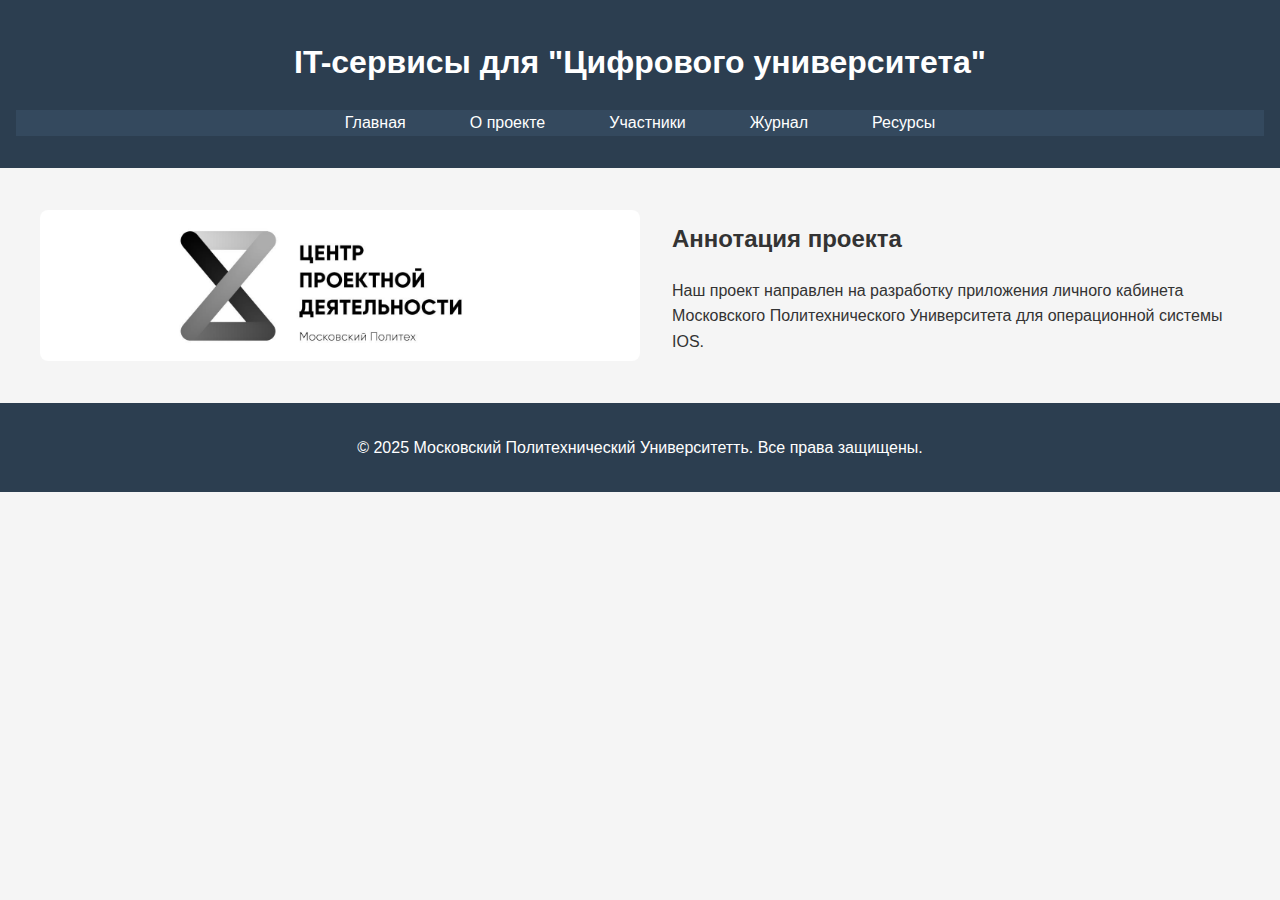
<file: index.html>
<!DOCTYPE html>
<html lang="ru">
<head>
    <meta charset="UTF-8">
    <meta name="viewport" content="width=device-width, initial-scale=1.0">
    <title>Проект "IT-сервисы для "Цифрового университета""</title>
    <link rel="stylesheet" href="styles.css">
</head>
<body>
    <header>
        <h1>IT-сервисы для "Цифрового университета"</h1>
        <nav>
            <ul>
                <li><a href="index.html">Главная</a></li>
                <li><a href="about.html">О проекте</a></li>
                <li><a href="team.html">Участники</a></li>
                <li><a href="journal.html">Журнал</a></li>
                <li><a href="resources.html">Ресурсы</a></li>
            </ul>
        </nav>
    </header>

    <main>
        <section class="hero">
            <img src="imagespd.jpg" alt="ПД">
            <div class="hero-text">
                <h2>Аннотация проекта</h2>
                <p>Наш проект направлен на разработку приложения личного кабинета Московского Политехнического Университета для операционной системы IOS.</p>
            </div>
        </section>
    </main>

    <footer>
        <p>© 2025 Московский Политехнический Университетть. Все права защищены.</p>
    </footer>
</body>
</html>
</file>
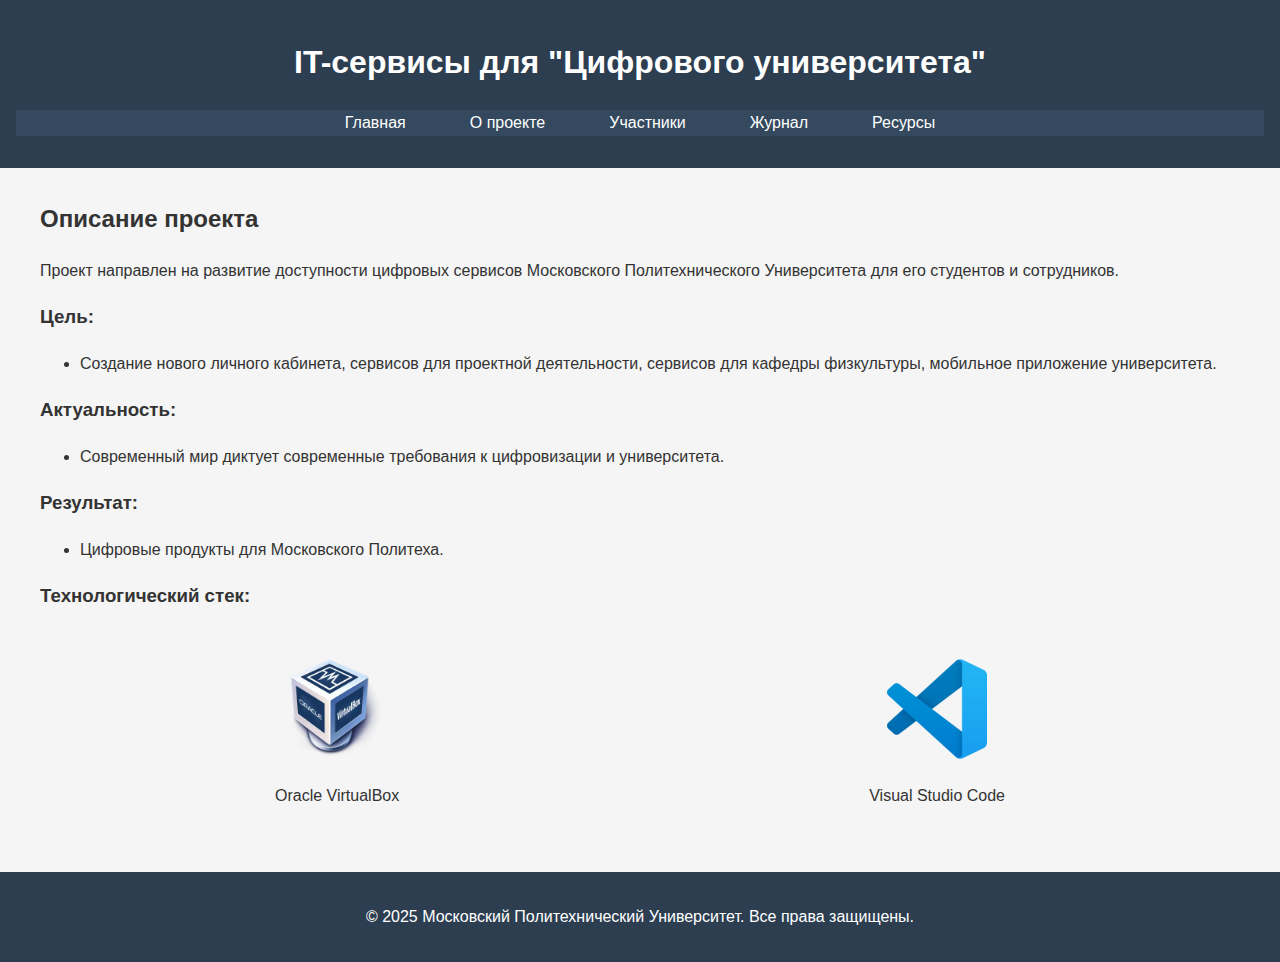
<file: about.html>
<!DOCTYPE html>
<html lang="ru">
<head>
    <meta charset="UTF-8">
    <meta name="viewport" content="width=device-width, initial-scale=1.0">
    <title>О проекте | IT-сервисы для "Цифрового университета"</title>
    <link rel="stylesheet" href="styles.css">
</head>
<body>
    <header>
        <h1>IT-сервисы для "Цифрового университета"</h1>
        <nav>
            <ul>
                <li><a href="index.html">Главная</a></li>
                <li><a href="about.html">О проекте</a></li>
                <li><a href="team.html">Участники</a></li>
                <li><a href="journal.html">Журнал</a></li>
                <li><a href="resources.html">Ресурсы</a></li>
            </ul>
        </nav>
    </header>

    <main>
        <section>
            <h2>Описание проекта</h2>
            <p>Проект направлен на развитие доступности цифровых сервисов Московского Политехнического Университета для его студентов и сотрудников.</p>
            
            <h3>Цель:</h3>
            <ul>
                <li>Создание нового личного кабинета, сервисов для проектной деятельности, сервисов для кафедры физкультуры, мобильное приложение университета.
            </ul>
            <h3>Актуальность:</h3>
            <ul>
                <li>Современный мир диктует современные требования к цифровизации и университета.
            </ul>
            <h3>Результат:</h3>
            <ul>
                <li>Цифровые продукты для Московского Политеха.
            </ul>

            <h3>Технологический стек:</h3>
            <div class="tech-stack">
                <div class="tech-item">
                    <img src="imagesoraclevb.png" alt="OracleVB">
                    <p>Oracle VirtualBox</p>
                </div>
                <div class="tech-item">
                    <img src="imagesvscode.png" alt="VSCode">
                    <p>Visual Studio Code</p>
            </div>
        </section>
    </main>

    <footer>
        <p>© 2025 Московский Политехнический Университет. Все права защищены.</p>
    </footer>
</body>
</html>
</file>
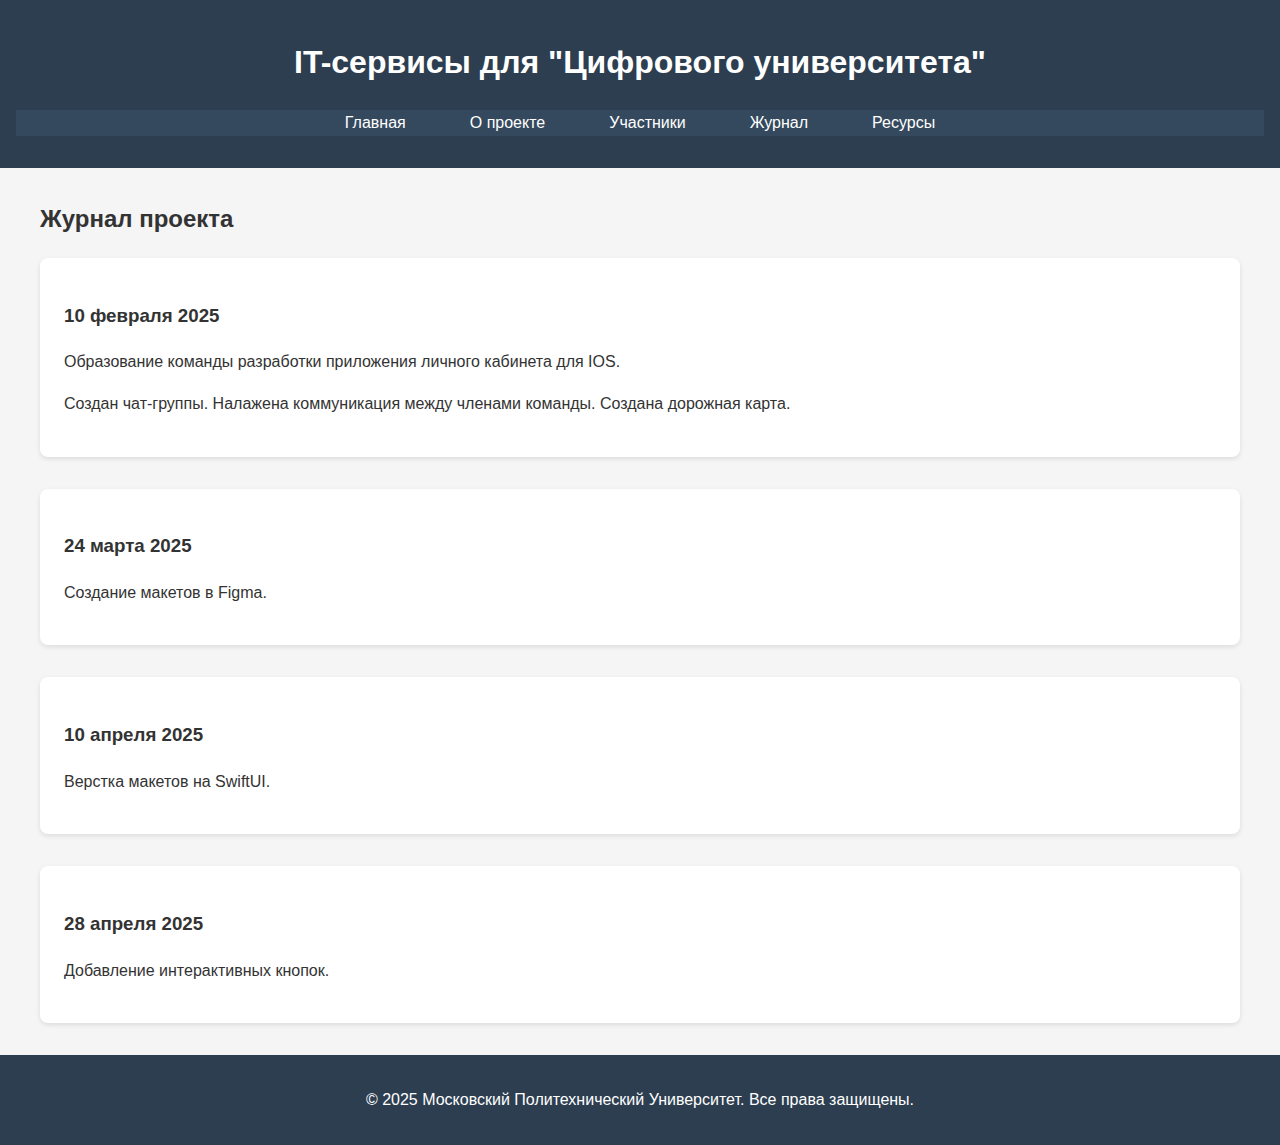
<file: journal.html>
<!DOCTYPE html>
<html lang="ru">
<head>
    <meta charset="UTF-8">
    <meta name="viewport" content="width=device-width, initial-scale=1.0">
    <title>Журнал | IT-сервисы для "Цифрового университета"</title>
    <link rel="stylesheet" href="styles.css">
</head>
<body>
    <header>
        <h1>IT-сервисы для "Цифрового университета"</h1>
        <nav>
            <ul>
                <li><a href="index.html">Главная</a></li>
                <li><a href="about.html">О проекте</a></li>
                <li><a href="team.html">Участники</a></li>
                <li><a href="journal.html">Журнал</a></li>
                <li><a href="resources.html">Ресурсы</a></li>
            </ul>
        </nav>
    </header>

    <main>
        <section class="journal">
            <h2>Журнал проекта</h2>
            
            <article class="journal-entry">
                <h3>10 февраля 2025</h3>
                <p>Образование команды разработки приложения личного кабинета для IOS.</p>
                <p>Создан чат-группы. Налажена коммуникация между членами команды. Создана дорожная карта.</p>
            </article>

            <article class="journal-entry">
                <h3>24 марта 2025</h3>
                <p>Создание макетов в Figma.</p>
            </article>

            <article class="journal-entry">
                <h3>10 апреля 2025</h3>
                <p>Верстка макетов на SwiftUI.</p>
            </article>
            <article class="journal-entry">
                <h3>28 апреля 2025</h3>
                <p>Добавление интерактивных кнопок.</p>
            </article>
        </section>
    </main>

    <footer>
        <p>© 2025 Московский Политехнический Университет. Все права защищены.</p>
    </footer>
</body>
</html>
</file>
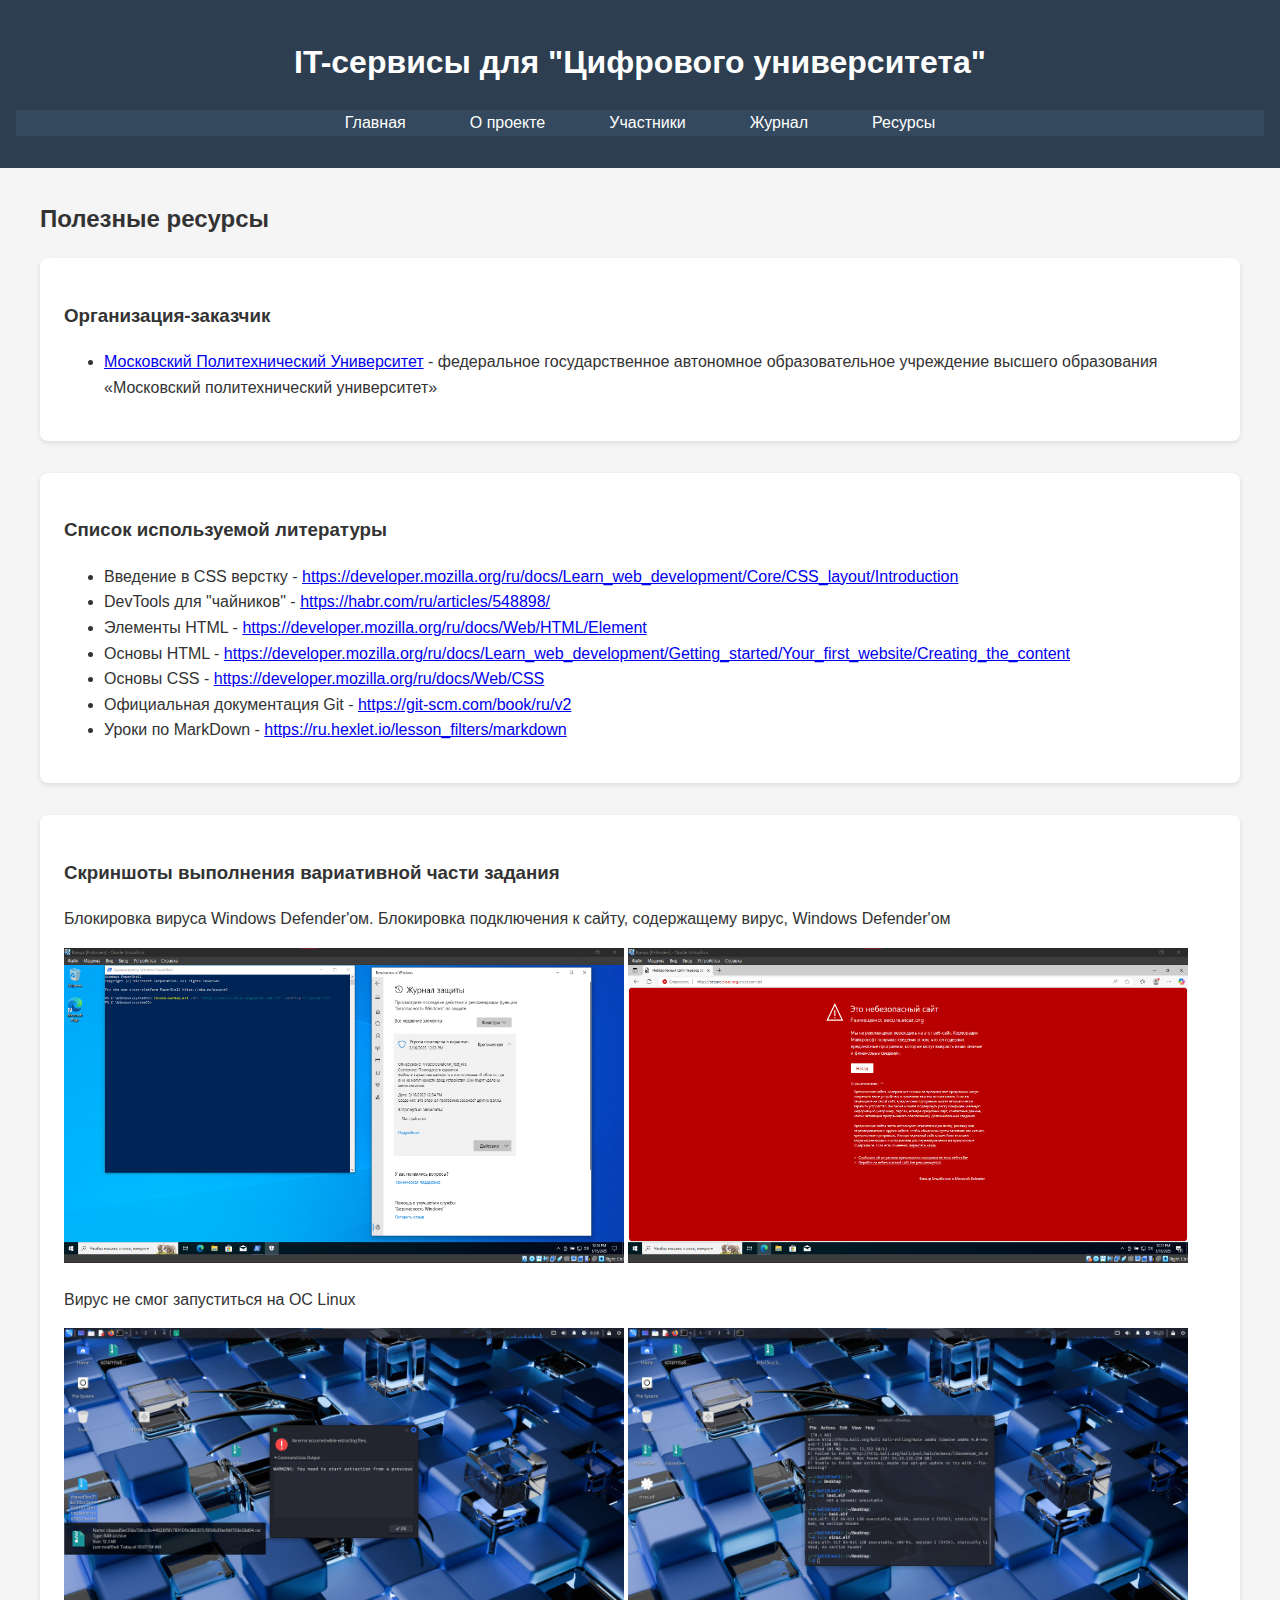
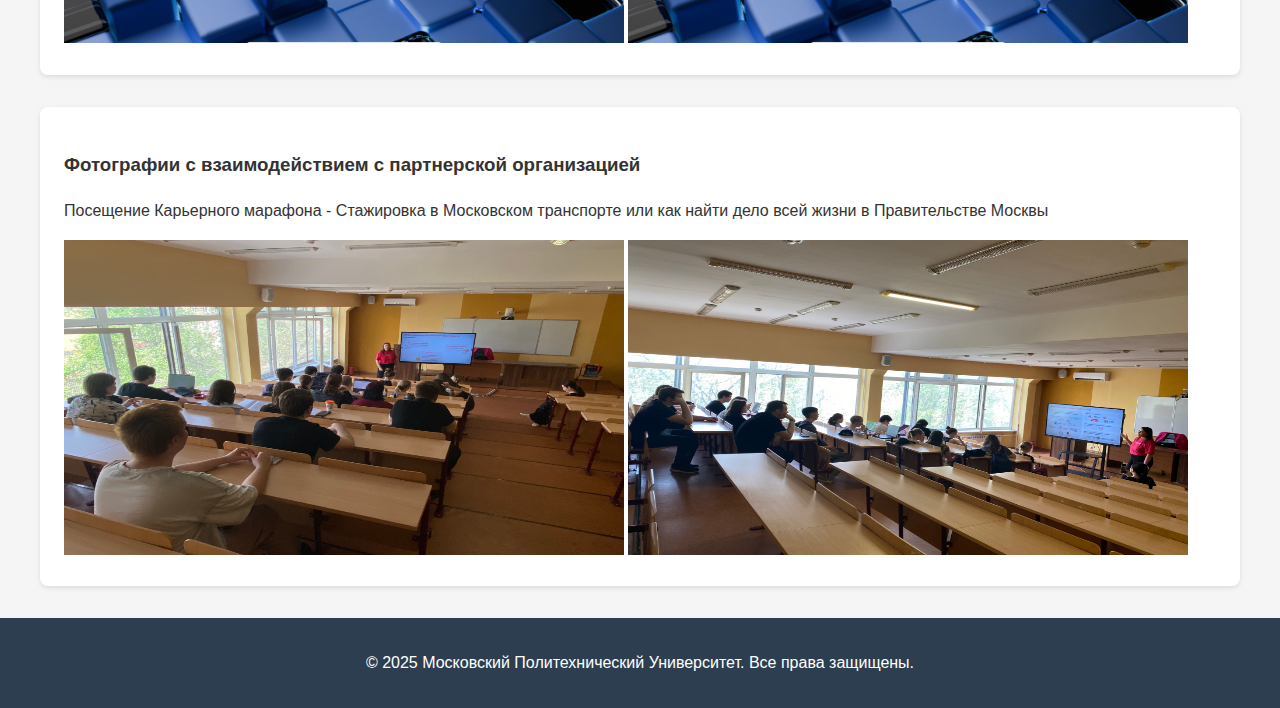
<file: resources.html>
<!DOCTYPE html>
<html lang="ru">
<head>
    <meta charset="UTF-8">
    <meta name="viewport" content="width=device-width, initial-scale=1.0">
    <title>Ресурсы | IT-сервисы для "Цифрового университета"</title>
    <link rel="stylesheet" href="styles.css">
</head>
<body>
    <header>
        <h1>IT-сервисы для "Цифрового университета"</h1>
        <nav>
            <ul>
                <li><a href="index.html">Главная</a></li>
                <li><a href="about.html">О проекте</a></li>
                <li><a href="team.html">Участники</a></li>
                <li><a href="journal.html">Журнал</a></li>
                <li><a href="resources.html">Ресурсы</a></li>
            </ul>
        </nav>
    </header>

    <main>
        <section>
            <h2>Полезные ресурсы</h2>
            
            <div class="resource-category">
                <h3>Организация-заказчик</h3>
                <ul>
                    <li><a href="https://mospolytech.ru/" target="_blank">Московский Политехнический Университет</a> - федеральное государственное автономное образовательное учреждение высшего образования «Московский политехнический университет»</li>
                </ul>
            </div>

            <div class="resource-category">
                <h3>Список используемой литературы</h3>
                <ul>
                    <li>Введение в CSS верстку - <a href="https://developer.mozilla.org/ru/docs/Learn_web_development/Core/CSS_layout/Introduction" target="blank">https://developer.mozilla.org/ru/docs/Learn_web_development/Core/CSS_layout/Introduction</a></li>
                    <li>DevTools для "чайников" - <a href="https://habr.com/ru/articles/548898/" target="blank">https://habr.com/ru/articles/548898/</a></li>
                    <li>Элементы HTML - <a href="https://developer.mozilla.org/ru/docs/Web/HTML/Element" target="blank">https://developer.mozilla.org/ru/docs/Web/HTML/Element</a></li>
                    <li>Основы HTML - <a href="https://developer.mozilla.org/ru/docs/Learn_web_development/Getting_started/Your_first_website/Creating_the_content" target="blank">https://developer.mozilla.org/ru/docs/Learn_web_development/Getting_started/Your_first_website/Creating_the_content</a></li>
                    <li>Основы CSS - <a href="https://developer.mozilla.org/ru/docs/Web/CSS" target="blank">https://developer.mozilla.org/ru/docs/Web/CSS</a></li>
                    <li>Официальная документация Git - <a href="https://git-scm.com/book/ru/v2" target="blank">https://git-scm.com/book/ru/v2</a></li>
                    <li>Уроки по MarkDown - <a href="https://ru.hexlet.io/lesson_filters/markdown" target="blank">https://ru.hexlet.io/lesson_filters/markdown</a></li>
                </ul>
            </div>

            <div class="resource-category">
                <h3>Скриншоты выполнения вариативной части задания</h3>
                <div class="photo">
                    <p>Блокировка вируса Windows Defender'ом. Блокировка подключения к сайту, содержащему вирус, Windows Defender'ом</p>
                    <img width="560" height="315" src="blockvirus.png" alt="Блокировка вируса">
                    <img width="560" height="315" src="blocksite.png" alt="Блокировка сайта" >
                </div>
                <div class="photo">
                    <p>Вирус не смог запуститься на ОС Linux</p>
                    <img width="560" height="315" src="linuxblock.jpg" alt="Весело" >
                    <img width="560" height="315" src="linuxblock2.jpg" alt="Весело2" >
                </div>
            </div>
            
            <div class="resource-category">
                <h3>Фотографии с взаимодействием с партнерской организацией</h3>
                <div class="photo">
                    <p>Посещение Карьерного марафона - Стажировка в Московском транспорте или как найти дело всей жизни в Правительстве Москвы</p>
                    <img width="560" height="315" src="mostrans.jpeg" alt="Фото со стажировки">
                    <img width="560" height="315" src="mostrans2.jpeg" alt="Фото со стажировки">
                </div>
            </div>
        </section>
    </main>

    <footer>
        <p>© 2025 Московский Политехнический Университет. Все права защищены.</p>
    </footer>
</body>
</html>
</file>
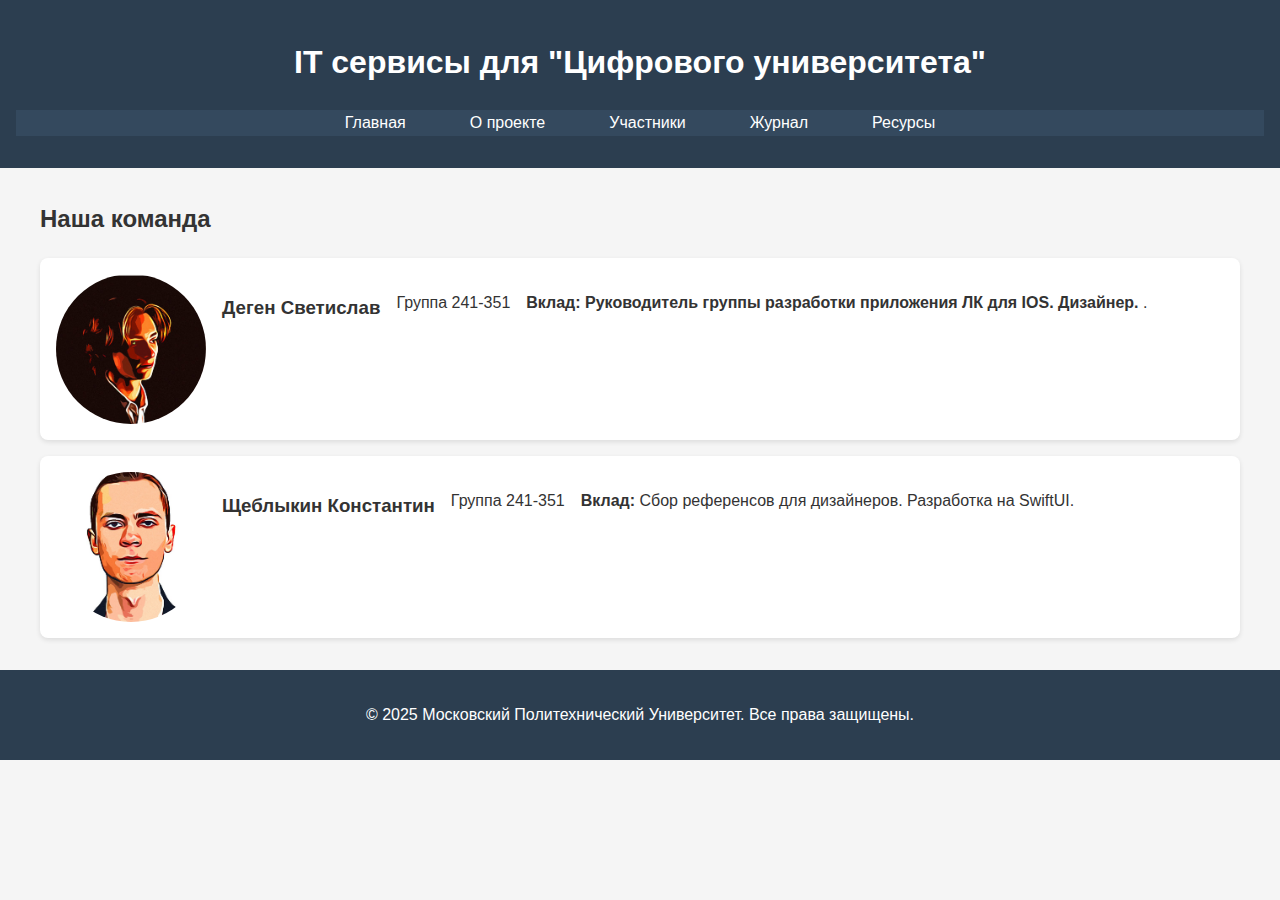
<file: team.html>
<!DOCTYPE html>
<html lang="ru">
<head>
    <meta charset="UTF-8">
    <meta name="viewport" content="width=device-width, initial-scale=1.0">
    <title>Участники | IT-сервисы для "Цифрового университета"</title>
    <link rel="stylesheet" href="styles.css">
</head>
<body>
    <header>
        <h1>IT сервисы для "Цифрового университета"</h1>
        <nav>
            <ul>
                <li><a href="index.html">Главная</a></li>
                <li><a href="about.html">О проекте</a></li>
                <li><a href="team.html">Участники</a></li>
                <li><a href="journal.html">Журнал</a></li>
                <li><a href="resources.html">Ресурсы</a></li>
            </ul>
        </nav>
    </header>

    <main>
        <section>
            <h2>Наша команда</h2>
            
            <div class="team-member">
                <img src="imagesmember1.jpg" alt="Деген Светислав">
                <h3>Деген Светислав</h3>
                <p></strong>Группа 241-351</p>
                <p><strong>Вклад: Руководитель группы разработки приложения ЛК для IOS. Дизайнер.</strong> .</p>
            </div>

            <div class="team-member">
                <img src="imagesmember2.jpg" alt="Щеблыкин Константин">
                <h3>Щеблыкин Константин</h3>
                <p></strong>Группа 241-351</p>
                <p><strong>Вклад:</strong> Сбор референсов для дизайнеров. Разработка на SwiftUI.</p>
            </div>

        </section>
    </main>

    <footer>
        <p>© 2025 Московский Политехнический Университет. Все права защищены.</p>
    </footer>
</body>
</html>
</file>
<file: styles.css>
/* Основные стили */
body {
    font-family: 'Segoe UI', Tahoma, Geneva, Verdana, sans-serif;
    line-height: 1.6;
    margin: 0;
    padding: 0;
    color: #333;
    background-color: #f5f5f5;
}

header {
    background-color: #2c3e50;
    color: white;
    padding: 1rem;
    text-align: center;
}

nav ul {
    list-style-type: none;
    padding: 0;
    display: flex;
    justify-content: center;
    background-color: #34495e;
}

nav li {
    margin: 0 1rem;
}

nav a {
    color: white;
    text-decoration: none;
    padding: 0.5rem 1rem;
}

nav a:hover {
    background-color: #2980b9;
}

main {
    max-width: 1200px;
    margin: 2rem auto;
    padding: 0 1rem;
}

footer {
    background-color: #2c3e50;
    color: white;
    text-align: center;
    padding: 1rem;
    margin-top: 2rem;
}

/* Стили для главной страницы */
.hero {
    display: flex;
    align-items: center;
    margin-bottom: 2rem;
}

.hero img {
    width: 50%;
    border-radius: 8px;
    margin-right: 2rem;
}

.hero-text {
    width: 50%;
}

/* Стили для страницы "О проекте" */
.float-right {
    float: right;
    margin-left: 2rem;
    margin-bottom: 1rem;
    max-width: 40%;
    border-radius: 8px;
}

.tech-stack {
    display: flex;
    justify-content: space-around;
    flex-wrap: wrap;
    margin: 2rem 0;
}

.tech-item {
    text-align: center;
    margin: 1rem;
}

.tech-item img {
    width: 100px;
    height: 100px;
    object-fit: contain;
}

/* Стили для страницы "Участники" */
.team-member {
    display: flex;
    margin-bottom: 1rem;
    background-color: white;
    padding: 1rem; /* Увеличено с 1rem для большего внутреннего отступа */
    border-radius: 8px;
    box-shadow: 0 2px 5px rgba(0,0,0,0.1);
    gap: 1rem; /* Добавлено новое свойство для расстояния между элементами */
}

.team-member img {
    width: 150px;
    height: 150px;
    border-radius: 50%;
    object-fit: cover;
    /* margin-right удалено, так как теперь используется gap */
}

.member-info {
    display: flex;
    flex-direction: column;
    justify-content: center;
    gap: 1rem; /* Добавлено расстояние между элементами внутри блока с информацией */
}

/* Увеличено расстояние между заголовком и текстом */
.team-member h3 {
    margin-bottom: 1.5rem; /* Увеличено с стандартного значения */
}

/* Стили для страницы "Журнал" */
.journal-entry {
    background-color: white;
    padding: 1.5rem;
    margin-bottom: 2rem;
    border-radius: 8px;
    box-shadow: 0 2px 5px rgba(0,0,0,0.1);
}

.journal-entry img {
    max-width: 100%;
    border-radius: 8px;
    margin: 1rem 0;
}

/* Стили для страницы "Ресурсы" */
.resource-category {
    margin-bottom: 2rem;
    background-color: white;
    padding: 1.5rem;
    border-radius: 8px;
    box-shadow: 0 2px 5px rgba(0,0,0,0.1);
}

.video-container {
    margin: 1rem 0;
}

/* Адаптивность */
@media (max-width: 768px) {
    .hero {
        flex-direction: column;
    }
    
    .hero img, .hero-text {
        width: 100%;
    }
    
    .team-member {
        flex-direction: column;
        align-items: center;
        text-align: center;
    }
    
    .team-member img {
        margin-right: 0;
        margin-bottom: 1rem;
    }
    
    nav ul {
        flex-direction: column;
    }
    
    nav li {
        margin: 0.5rem 0;
    }
}
</file>
